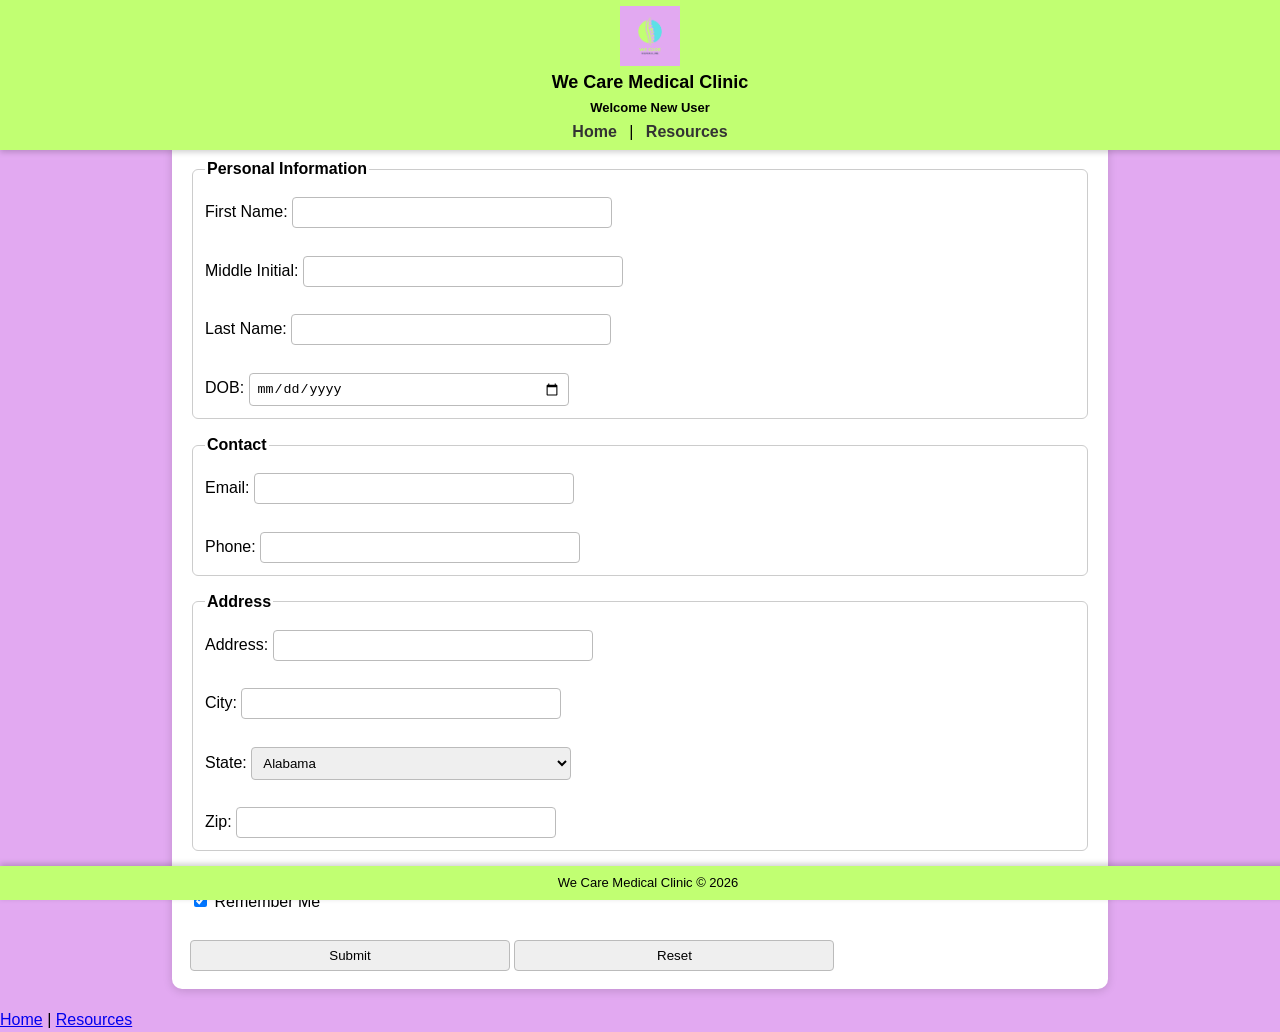
<file: homework 4/index.html>
<!DOCTYPE html>
<html>
<head>
    <title>We Care Medical Clinic</title>
    <link rel="stylesheet" href="style.css">
    <script src="script.js" defer></script>
</head>

<body>

<!-- HEADER -->
<div id="header">
    <img src="we-care-medical-clinic.png" class="logo">
    <h1>We Care Medical Clinic</h1>
    <h2 id="welcome">Loading...</h2>

    <nav>
        <a href="index.html">Home</a> |
        <a href="resources.html">Resources</a>
    </nav>
</div>

<!-- FORM -->
<div id="form-section">

<form onsubmit="return validateAll()">

    <fieldset>
        <legend>Personal Information</legend>

        First Name:
        <input type="text" id="firstName" onblur="validateName('firstName','errFirst')">
        <span class="error" id="errFirst"></span><br><br>

        Middle Initial:
        <input type="text" id="mi" maxlength="1" onblur="validateMI()">
        <span class="error" id="errMI"></span><br><br>

        Last Name:
        <input type="text" id="lastName" onblur="validateName('lastName','errLast')">
        <span class="error" id="errLast"></span><br><br>

        DOB:
        <input type="date" id="dob" onblur="validateDOB()">
        <span class="error" id="errDOB"></span>
    </fieldset>

    <fieldset>
        <legend>Contact</legend>

        Email:
        <input type="email" id="email" oninput="saveFormData()">
        <span class="error"></span><br><br>

        Phone:
        <input type="tel" id="phone" oninput="saveFormData()">
        <span class="error"></span>
    </fieldset>

    <fieldset>
        <legend>Address</legend>

        Address:
        <input type="text" id="addr1" oninput="saveFormData()"><br><br>

        City:
        <input type="text" id="city" oninput="saveFormData()"><br><br>

        State:
        <select id="state"></select>
        <span class="error" id="errState"></span><br><br>

        Zip:
        <input type="text" id="zip" oninput="saveFormData()">
        <span class="error" id="errZip"></span>
    </fieldset>

    <br>

    <input type="checkbox" id="remember" checked>
    Remember Me

    <br><br>

    <input type="submit" value="Submit">
    <input type="reset" value="Reset">

</form>

</div>

<!-- iFRAME (REQUIRED FEATURE) -->
<nav>
    <a href="index.html">Home</a> |
    <a href="resources.html">Resources</a>
</nav>

<!-- FOOTER -->
<div id="footer">
    We Care Medical Clinic © 2026
</div>

</body>
</html>
</file>
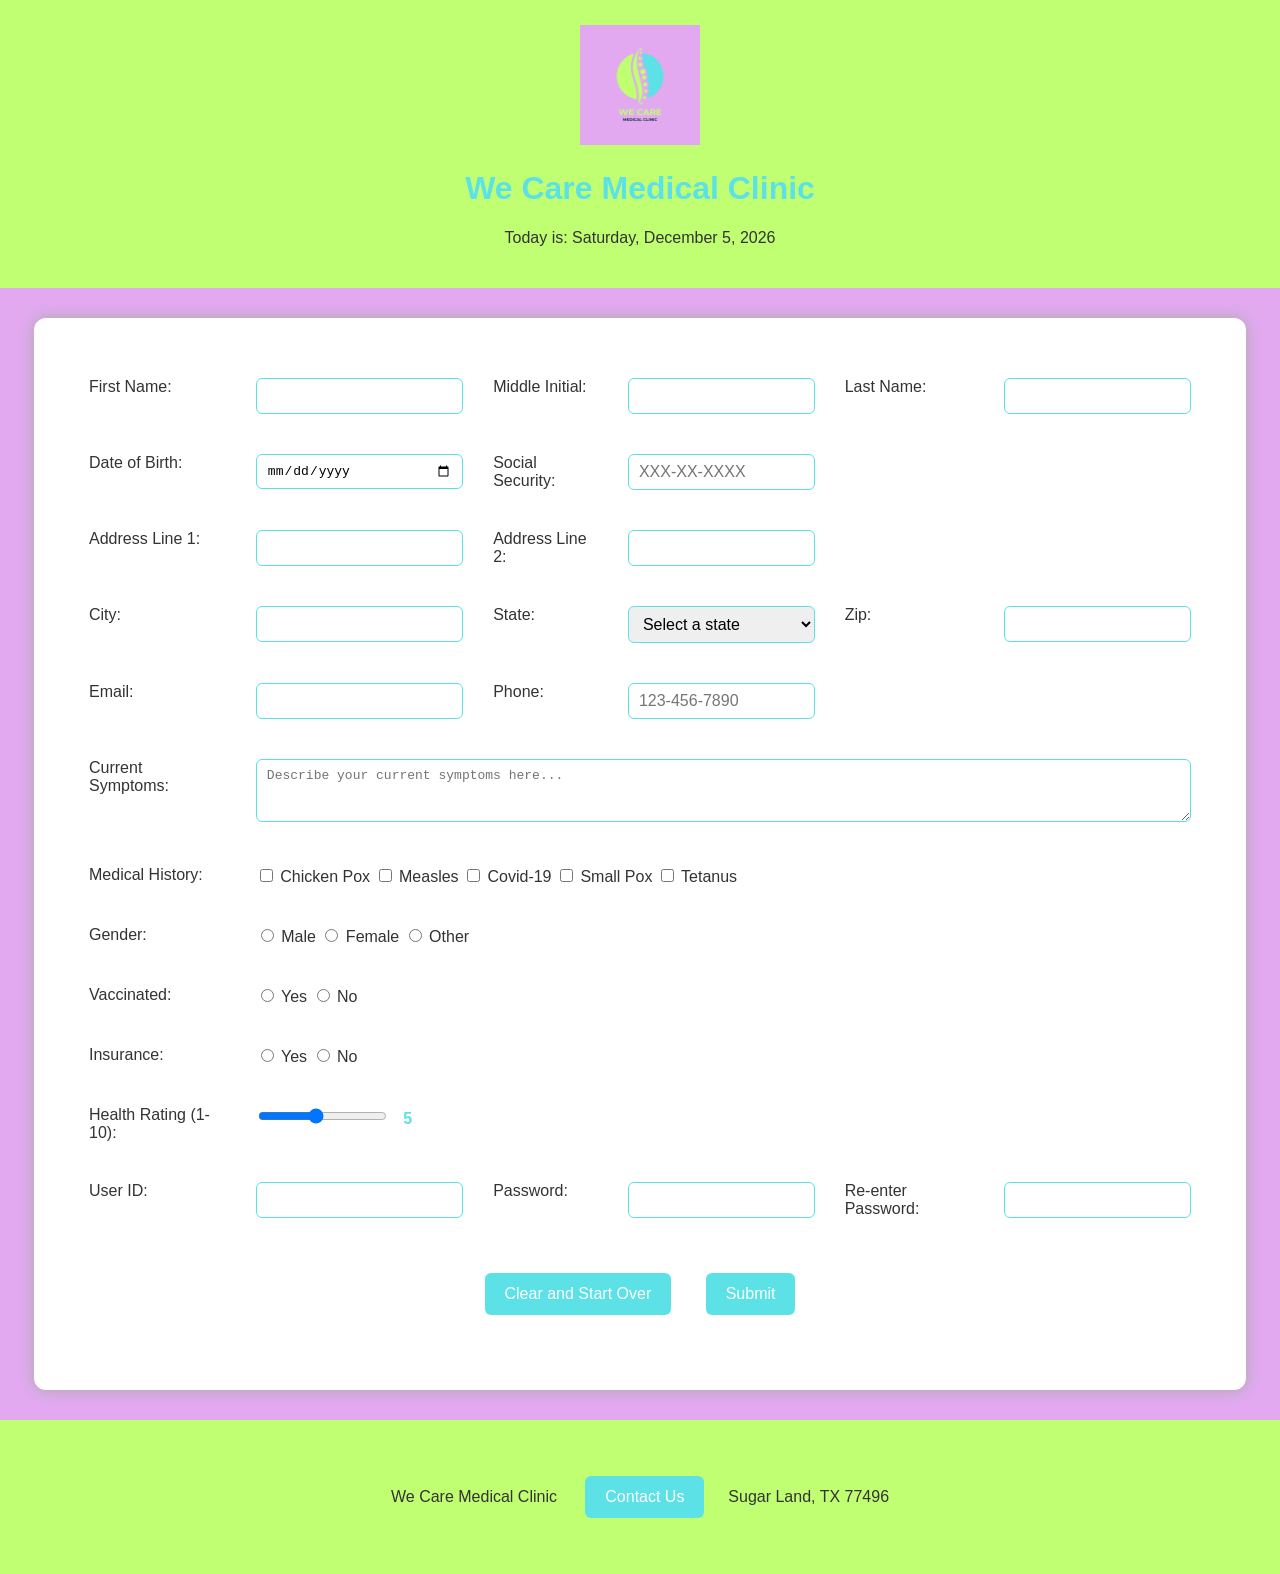
<file: homework1/index.html>
<!DOCTYPE html>
<html lang="en">
<head>
    <!--
Program name: patient-form.html
Author: Your Name
Date created: Feb 23, 2026
Date last edited: Feb 27, 2026
Version: 1.1
Description: Patient registration form for We Care Medical Clinic.
-->

<!DOCTYPE html>
<html lang="en">
<head>
    <meta charset="UTF-8">
    <title>Patient Registration - We Care Medical Clinic</title>
    <link href="style.css" rel="stylesheet">
    <script>
        // Dynamic date display
        function showDate() {
            const today = new Date();
            const options = { weekday: 'long', month: 'long', day: 'numeric', year: 'numeric' };
            document.getElementById('currentDate').innerText = today.toLocaleDateString('en-US', options);
        }

        // Slider display
        function showSliderValue(val) {
            document.getElementById('sliderValue').innerText = val;
        }
    </script>
</head>
<body onload="showDate()">

<!-- Header -->
<div id="header">
    <img src="we-care-medical-clinic.png" alt="We Care Medical Clinic Logo" width="120">
    <h1>We Care Medical Clinic</h1>
    <p>Today is: <span id="currentDate"></span></p>
</div>

<!-- Form Section -->
<div id="form-section">
    <form action="thankyou.html">
        <table>
            <!-- Name fields -->
            <tr>
                <td>First Name:</td>
                <td><input type="text" name="firstName" maxlength="30" required></td>
                <td>Middle Initial:</td>
                <td><input type="text" name="middleInitial" maxlength="1"></td>
                <td>Last Name:</td>
                <td><input type="text" name="lastName" maxlength="30" required></td>
            </tr>

            <!-- DOB & SSN -->
            <tr>
                <td>Date of Birth:</td>
                <td><input type="date" name="dob" required></td>
                <td>Social Security:</td>
                <td><input type="text" name="ssn" maxlength="11" placeholder="XXX-XX-XXXX" required></td>
            </tr>

            <!-- Address -->
            <tr>
                <td>Address Line 1:</td>
                <td><input type="text" name="address1" maxlength="30" required></td>
                <td>Address Line 2:</td>
                <td><input type="text" name="address2" maxlength="30"></td>
            </tr>

            <!-- City, State, Zip -->
            <tr>
                <td>City:</td>
                <td><input type="text" name="city" maxlength="30" required></td>
                <td>State:</td>
                <td>
                    <select name="state" required>
                        <option value="">Select a state</option>
                        <option>Alabama</option><option>Alaska</option><option>Arizona</option><option>Arkansas</option>
                        <option>California</option><option>Colorado</option><option>Connecticut</option><option>Delaware</option>
                        <option>Florida</option><option>Georgia</option><option>Hawaii</option><option>Idaho</option>
                        <option>Illinois</option><option>Indiana</option><option>Iowa</option><option>Kansas</option>
                        <option>Kentucky</option><option>Louisiana</option><option>Maine</option><option>Maryland</option>
                        <option>Massachusetts</option><option>Michigan</option><option>Minnesota</option><option>Mississippi</option>
                        <option>Missouri</option><option>Montana</option><option>Nebraska</option><option>Nevada</option>
                        <option>New Hampshire</option><option>New Jersey</option><option>New Mexico</option><option>New York</option>
                        <option>North Carolina</option><option>North Dakota</option><option>Ohio</option><option>Oklahoma</option>
                        <option>Oregon</option><option>Pennsylvania</option><option>Rhode Island</option><option>South Carolina</option>
                        <option>South Dakota</option><option>Tennessee</option><option>Texas</option><option>Utah</option>
                        <option>Vermont</option><option>Virginia</option><option>Washington</option><option>West Virginia</option>
                        <option>Wisconsin</option><option>Wyoming</option><option>DC</option><option>PR</option>
                    </select>
                </td>
                <td>Zip:</td>
                <td><input type="text" name="zip" pattern="\d{5}(-\d{4})?" required></td>
            </tr>

            <!-- Contact -->
            <tr>
                <td>Email:</td>
                <td><input type="email" name="email" required></td>
                <td>Phone:</td>
                <td><input type="tel" name="phone" placeholder="123-456-7890"></td>
            </tr>

            <!-- Symptoms -->
            <tr>
                <td>Current Symptoms:</td>
                <td colspan="5"><textarea name="symptoms" rows="3" cols="50" placeholder="Describe your current symptoms here..."></textarea></td>
            </tr>

            <!-- Checkboxes -->
            <tr>
                <td>Medical History:</td>
                <td colspan="5">
                    <input type="checkbox" name="history" value="Chicken Pox"> Chicken Pox
                    <input type="checkbox" name="history" value="Measles"> Measles
                    <input type="checkbox" name="history" value="Covid-19"> Covid-19
                    <input type="checkbox" name="history" value="Small Pox"> Small Pox
                    <input type="checkbox" name="history" value="Tetanus"> Tetanus
                </td>
            </tr>

            <!-- Radio buttons -->
            <tr>
                <td>Gender:</td>
                <td colspan="5">
                    <input type="radio" name="gender" value="Male" required> Male
                    <input type="radio" name="gender" value="Female"> Female
                    <input type="radio" name="gender" value="Other"> Other
                </td>
            </tr>
            <tr>
                <td>Vaccinated:</td>
                <td colspan="5">
                    <input type="radio" name="vaccinated" value="Yes" required> Yes
                    <input type="radio" name="vaccinated" value="No"> No
                </td>
            </tr>
            <tr>
                <td>Insurance:</td>
                <td colspan="5">
                    <input type="radio" name="insurance" value="Yes" required> Yes
                    <input type="radio" name="insurance" value="No"> No
                </td>
            </tr>

            <!-- Slider -->
            <tr>
                <td>Health Rating (1-10):</td>
                <td colspan="5">
                    <input type="range" name="health" min="1" max="10" value="5" oninput="showSliderValue(this.value)">
                    <span id="sliderValue">5</span>
                </td>
            </tr>

            <!-- User ID & Password -->
            <tr>
                <td>User ID:</td>
                <td><input type="text" name="userid" maxlength="20" required></td>
                <td>Password:</td>
                <td><input type="password" name="password" maxlength="20" required></td>
                <td>Re-enter Password:</td>
                <td><input type="password" name="password2" maxlength="20" required></td>
            </tr>

            <!-- Buttons -->
            <tr>
                <td colspan="6" style="text-align:center;">
                    <input type="reset" value="Clear and Start Over">
                    <input type="submit" value="Submit">
                </td>
            </tr>
        </table>
    </form>
</div>

<!-- Footer -->
<div id="footer">
    <p>We Care Medical Clinic &nbsp;&nbsp;<button onclick="alert('Contact us at support@wecareclinic.com')">Contact Us</button>&nbsp;&nbsp;Sugar Land, TX 77496</p>
</div>

</body>
</html>
</html>
</file>
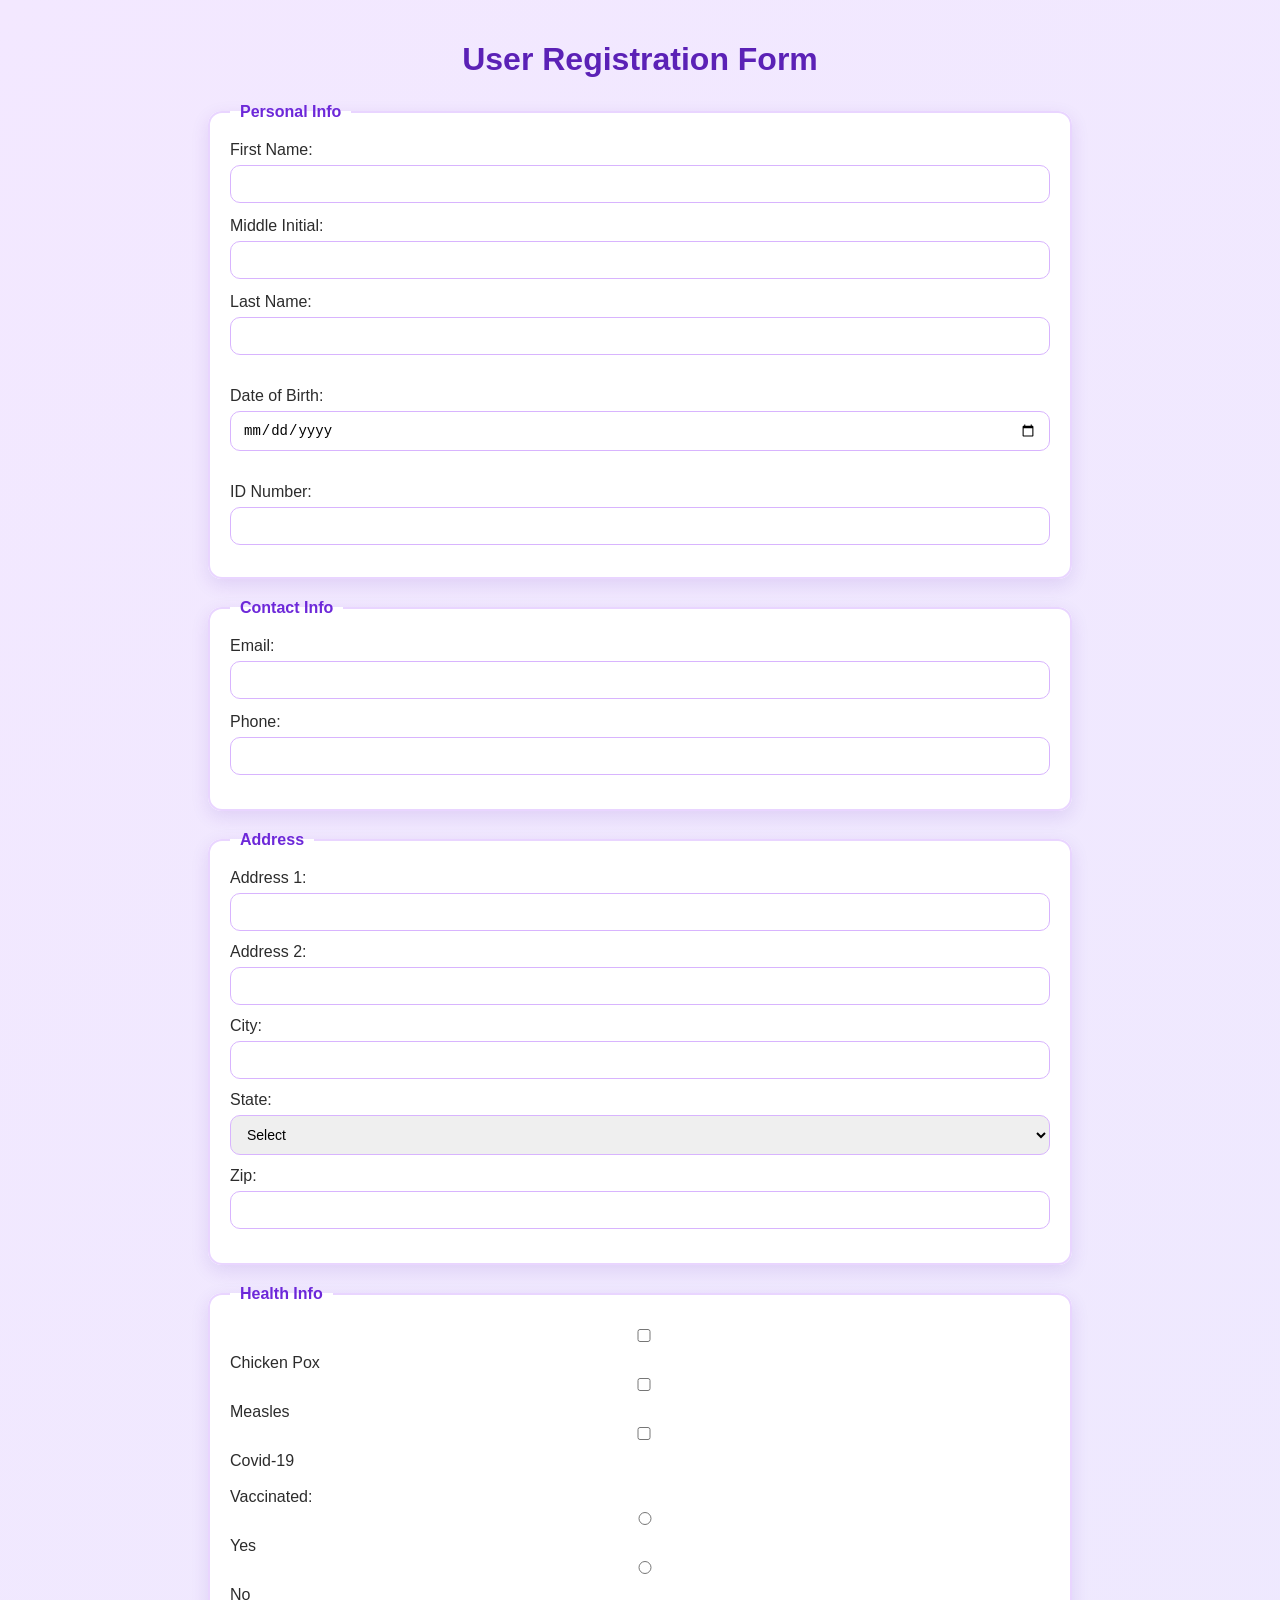
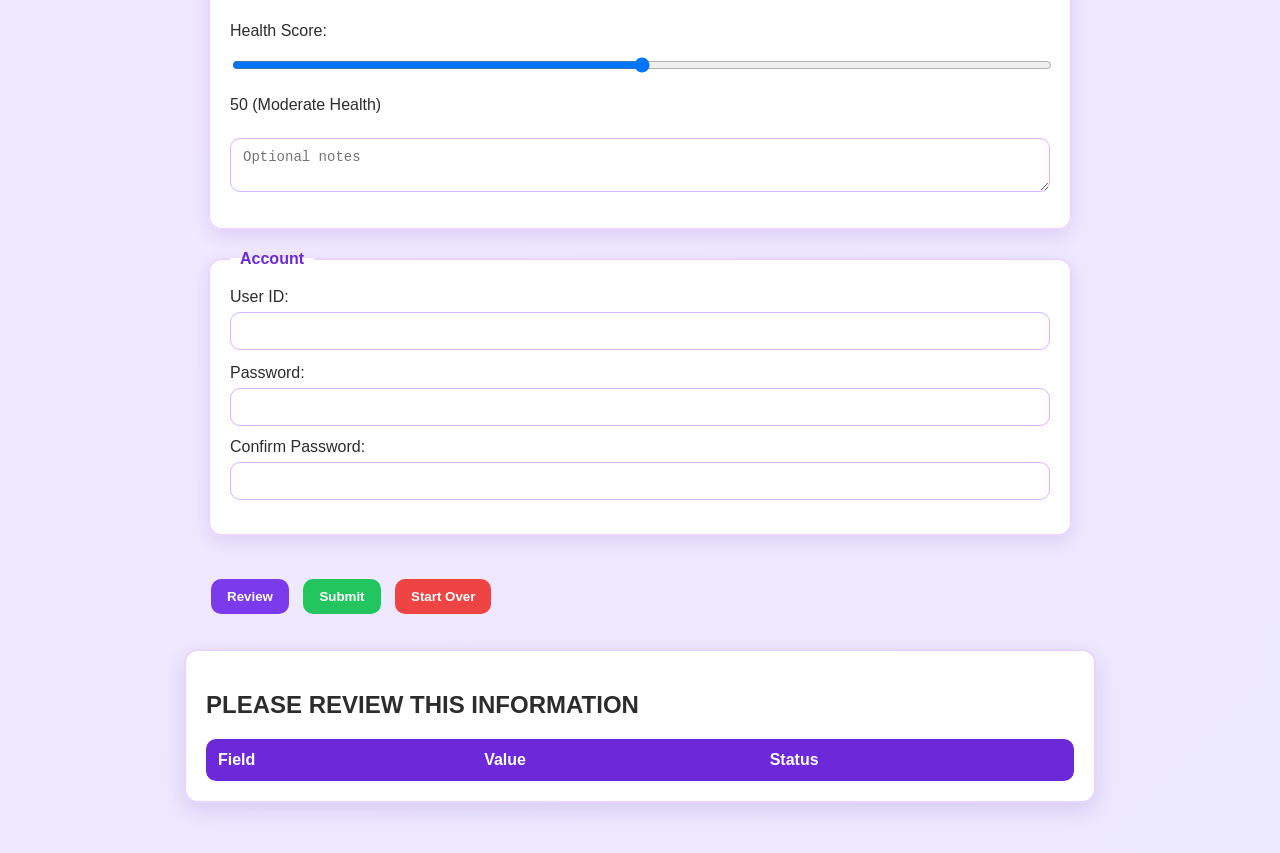
<file: homework2/index.html>
<!DOCTYPE html>
<html lang="en">
<head>
    <meta charset="UTF-8">
    <title>Homework 2 - Registration Form</title>
    <link rel="stylesheet" href="styles.css">
    <script src="script.js" defer></script>
</head>

<body>

<h1>User Registration Form</h1>

<form id="userForm">

<!-- PERSONAL -->
<fieldset>
<legend>Personal Info</legend>

First Name:
<input type="text" id="firstName"
pattern="[A-Za-z'-]{1,30}" required
title="1–30 letters, apostrophes, dashes only">
<span class="error" id="errFirst"></span>

Middle Initial:
<input type="text" id="mi"
pattern="[A-Za-z]?"
title="single letter">
<span class="error" id="errMI"></span>

Last Name:
<input type="text" id="lastName"
pattern="[A-Za-z0-9'-]{1,30}" required
title="Letters, numbers 2–5, apostrophes, dashes">
<span class="error" id="errLast"></span>

<br>

Date of Birth:
<input type="date" id="dob" required>
<span class="error" id="errDOB"></span>

<br>

ID Number:
<input type="password" id="idnum" required>
</fieldset>

<!-- CONTACT -->
<fieldset>
<legend>Contact Info</legend>

Email:
<input type="email" id="email" required>
<span class="error" id="errEmail"></span>

Phone:
<input type="tel" id="phone"
pattern="\d{3}-\d{3}-\d{4}" required
title="123-456-7890">
<span class="error" id="errPhone"></span>
</fieldset>

<!-- ADDRESS -->
<fieldset>
<legend>Address</legend>

Address 1:
<input type="text" id="addr1" required>

Address 2:
<input type="text" id="addr2">

City:
<input type="text" id="city" required>

State:
<select id="state" required>
<option value="">Select</option>
<option>TX</option><option>CA</option><option>NY</option>
<option>FL</option><option>IL</option><option>GA</option>
<option>WA</option><option>PA</option><option>OH</option>
<option>NC</option><option>MI</option><option>NJ</option>
<option>VA</option><option>CO</option><option>MA</option>
<option>TN</option><option>IN</option><option>MO</option>
<option>MD</option><option>WI</option><option>MN</option>
<option>SC</option><option>AL</option><option>LA</option>
<option>KY</option><option>OR</option><option>OK</option>
<option>CT</option><option>UT</option><option>IA</option>
<option>NV</option><option>AR</option><option>MS</option>
<option>KS</option><option>NM</option><option>NE</option>
<option>WV</option><option>ID</option><option>HI</option>
<option>NH</option><option>ME</option><option>MT</option>
<option>RI</option><option>DE</option><option>SD</option>
<option>ND</option><option>AK</option><option>VT</option>
<option>DC</option><option>PR</option>
</select>

Zip:
<input type="text" id="zip"
pattern="\d{5}(-\d{4})?" required>
<span class="error" id="errZip"></span>
</fieldset>

<!-- HEALTH -->
<fieldset>
<legend>Health Info</legend>

<label><input type="checkbox" id="cp"> Chicken Pox</label>
<label><input type="checkbox" id="measles"> Measles</label>
<label><input type="checkbox" id="covid"> Covid-19</label>

<br><br>

Vaccinated:
<label><input type="radio" name="vax" value="Yes">Yes</label>
<label><input type="radio" name="vax" value="No">No</label>

<br><br>

Health Score:
<input type="range" min="0" max="100"
value="50" oninput="updateHealth(this.value)">
<span id="healthOutput">50 (Moderate Health)</span>

<br><br>

<textarea id="notes" placeholder="Optional notes"></textarea>
</fieldset>

<!-- ACCOUNT -->
<fieldset>
<legend>Account</legend>

User ID:
<input type="text" id="userId"
pattern="[a-zA-Z][a-zA-Z0-9_-]{4,29}"
oninput="fixUserId()" required>
<span class="error" id="errUser"></span>

Password:
<input type="password" id="password"
oninput="passwordCheck()" required>

Confirm Password:
<input type="password" id="confirmPassword" required>
<span class="error" id="errPass"></span>
</fieldset>

<br>

<button type="button" onclick="reviewForm()">Review</button>
<button type="submit" onclick="return validateAll()">Submit</button>
<button type="reset">Start Over</button>

</form>

<!-- REVIEW -->
<div id="reviewSection">
<h2>PLEASE REVIEW THIS INFORMATION</h2>

<table>
<tr>
<th>Field</th>
<th>Value</th>
<th>Status</th>
</tr>

<tbody id="reviewTable"></tbody>
</table>
</div>

</body>
</html>
</file>
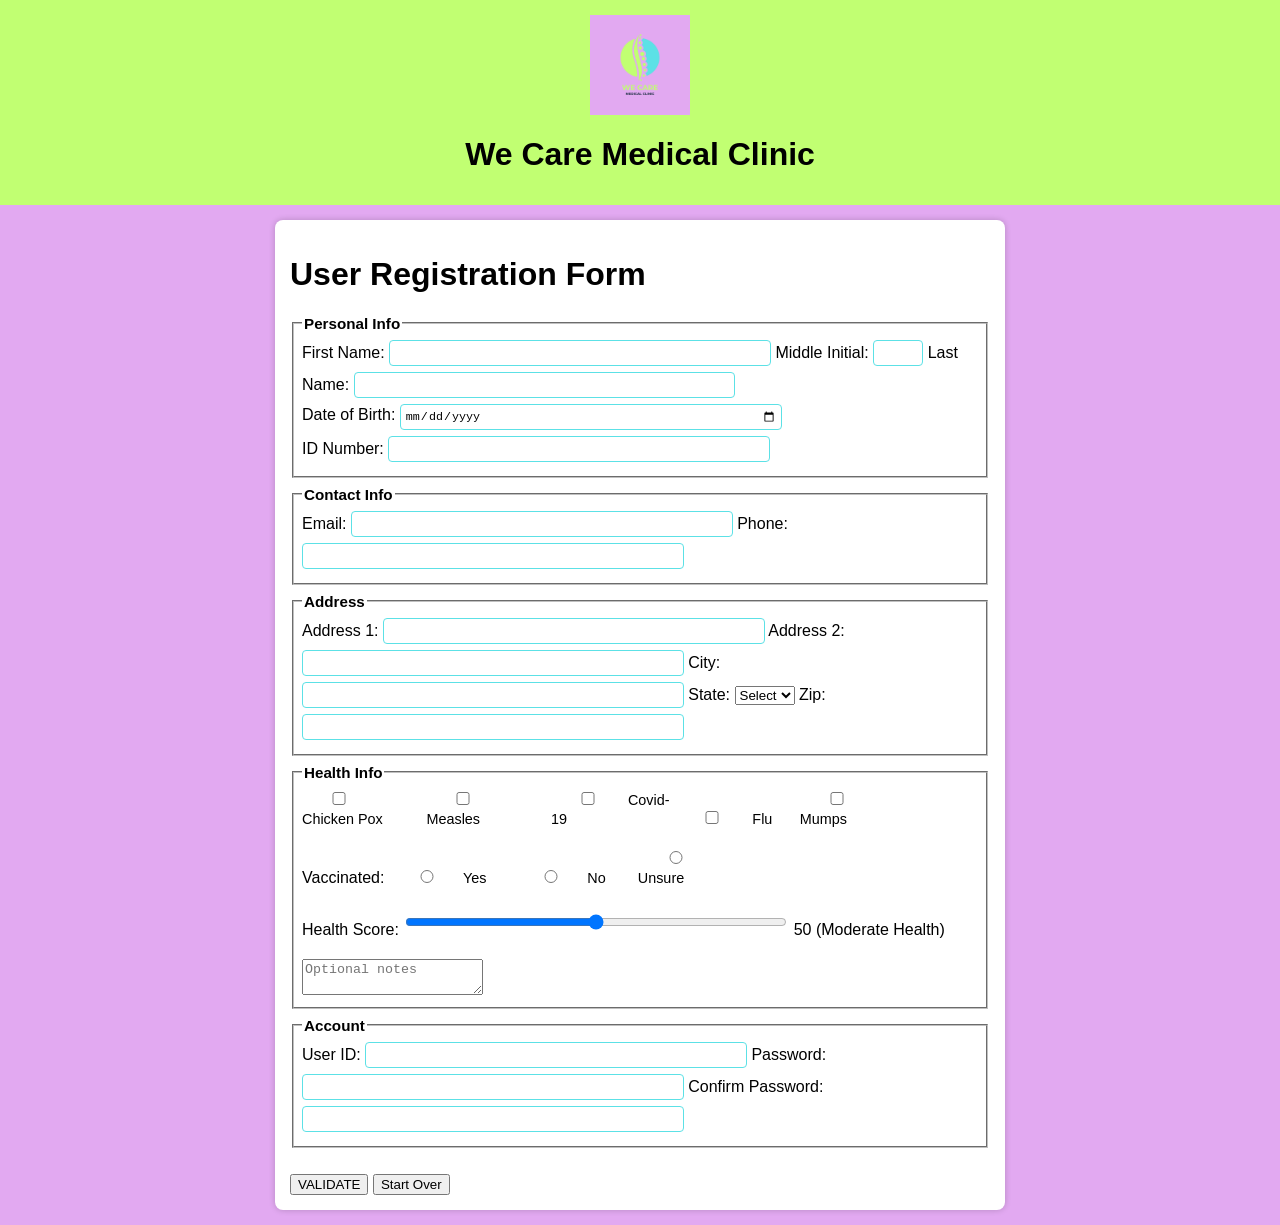
<file: homework3/index.html>
<!DOCTYPE html>
<html lang="en">
<head>
    <meta charset="UTF-8">
    <title>Homework 3 - Registration Form</title>
    <link rel="stylesheet" href="styles.css">
    <script src="script.js" defer></script>
</head>

<body>
    <div id="header">
    <img src="we-care-medical-clinic.png" class="logo">
    <h1>We Care Medical Clinic</h1>
</div>

<div id="form-section">

<h1>User Registration Form</h1>

<form id="userForm" onsubmit="return false;">

<!-- PERSONAL -->
<fieldset>
<legend>Personal Info</legend>

First Name:
<input type="text" id="firstName"
oninput="validateName('firstName','errFirst')"
title="1–30 letters, apostrophes, dashes only">
<span class="error" id="errFirst"></span>

Middle Initial:
<input type="text" id="mi"
oninput="validateMI()">
<span class="error" id="errMI"></span>

Last Name:
<input type="text" id="lastName"
oninput="validateName('lastName','errLast')">
<span class="error" id="errLast"></span>

<br>

Date of Birth:
<input type="date" id="dob" onblur="validateDOB()">
<span class="error" id="errDOB"></span>

<br>

ID Number:
<input type="password" id="idnum"
oninput="formatID()">
<span class="error" id="errID"></span>

</fieldset>

<!-- CONTACT -->
<fieldset>
<legend>Contact Info</legend>

Email:
<input type="text" id="email"
oninput="validateEmail()">
<span class="error" id="errEmail"></span>

Phone:
<input type="text" id="phone"
oninput="validatePhone()">
<span class="error" id="errPhone"></span>
</fieldset>

<!-- ADDRESS -->
<fieldset>
<legend>Address</legend>

Address 1:
<input type="text" id="addr1" oninput="validateRequired('addr1')">
<span class="error" id="errAddr1"></span>

Address 2:
<input type="text" id="addr2" oninput="validateOptional('addr2')">
<span class="error" id="errAddr2"></span>

City:
<input type="text" id="city" oninput="validateRequired('city')">
<span class="error" id="errCity"></span>

State:
<select id="state" onchange="validateState()">
<option value="">Select</option>
<option>TX</option><option>CA</option><option>NY</option>
<option>FL</option><option>IL</option><option>GA</option>
<option>WA</option><option>PA</option><option>OH</option>
<option>NC</option><option>MI</option><option>NJ</option>
<option>VA</option><option>CO</option><option>MA</option>
<option>TN</option><option>IN</option><option>MO</option>
<option>MD</option><option>WI</option><option>MN</option>
<option>SC</option><option>AL</option><option>LA</option>
<option>KY</option><option>OR</option><option>OK</option>
<option>CT</option><option>UT</option><option>IA</option>
<option>NV</option><option>AR</option><option>MS</option>
<option>KS</option><option>NM</option><option>NE</option>
<option>WV</option><option>ID</option><option>HI</option>
<option>NH</option><option>ME</option><option>MT</option>
<option>RI</option><option>DE</option><option>SD</option>
<option>ND</option><option>AK</option><option>VT</option>
<option>DC</option><option>PR</option>
</select>
<span class="error" id="errState"></span>

Zip:
<input type="text" id="zip"
oninput="validateZip()">
<span class="error" id="errZip"></span>

</fieldset>

<!-- HEALTH -->
<fieldset>
<legend>Health Info</legend>

<label><input type="checkbox"> Chicken Pox</label>
<label><input type="checkbox"> Measles</label>
<label><input type="checkbox"> Covid-19</label>
<label><input type="checkbox"> Flu</label>
<label><input type="checkbox"> Mumps</label>

<br><br>

Vaccinated:
<label><input type="radio" name="vax" value="Yes">Yes</label>
<label><input type="radio" name="vax" value="No">No</label>
<label><input type="radio" name="vax" value="Unsure">Unsure</label>

<br><br>

Health Score:
<input type="range" min="0" max="100"
value="50" oninput="updateHealth(this.value)">
<span id="healthOutput">50 (Moderate Health)</span>

<br><br>

<textarea id="notes" placeholder="Optional notes"></textarea>
</fieldset>

<!-- ACCOUNT -->
<fieldset>
<legend>Account</legend>

User ID:
<input type="text" id="userId"
oninput="validateUserID()">
<span class="error" id="errUser"></span>

Password:
<input type="password" id="password"
oninput="validatePassword()">

Confirm Password:
<input type="password" id="confirmPassword"
oninput="matchPassword()">
<span class="error" id="errPass"></span>

</fieldset>

<br>

<button type="button" onclick="validateAll()">VALIDATE</button>
<button type="submit" id="submitBtn" style="display:none;"
onclick="goToThankYou()">Submit</button>
<button type="reset">Start Over</button>

</form>

</body>
</html>
</file>
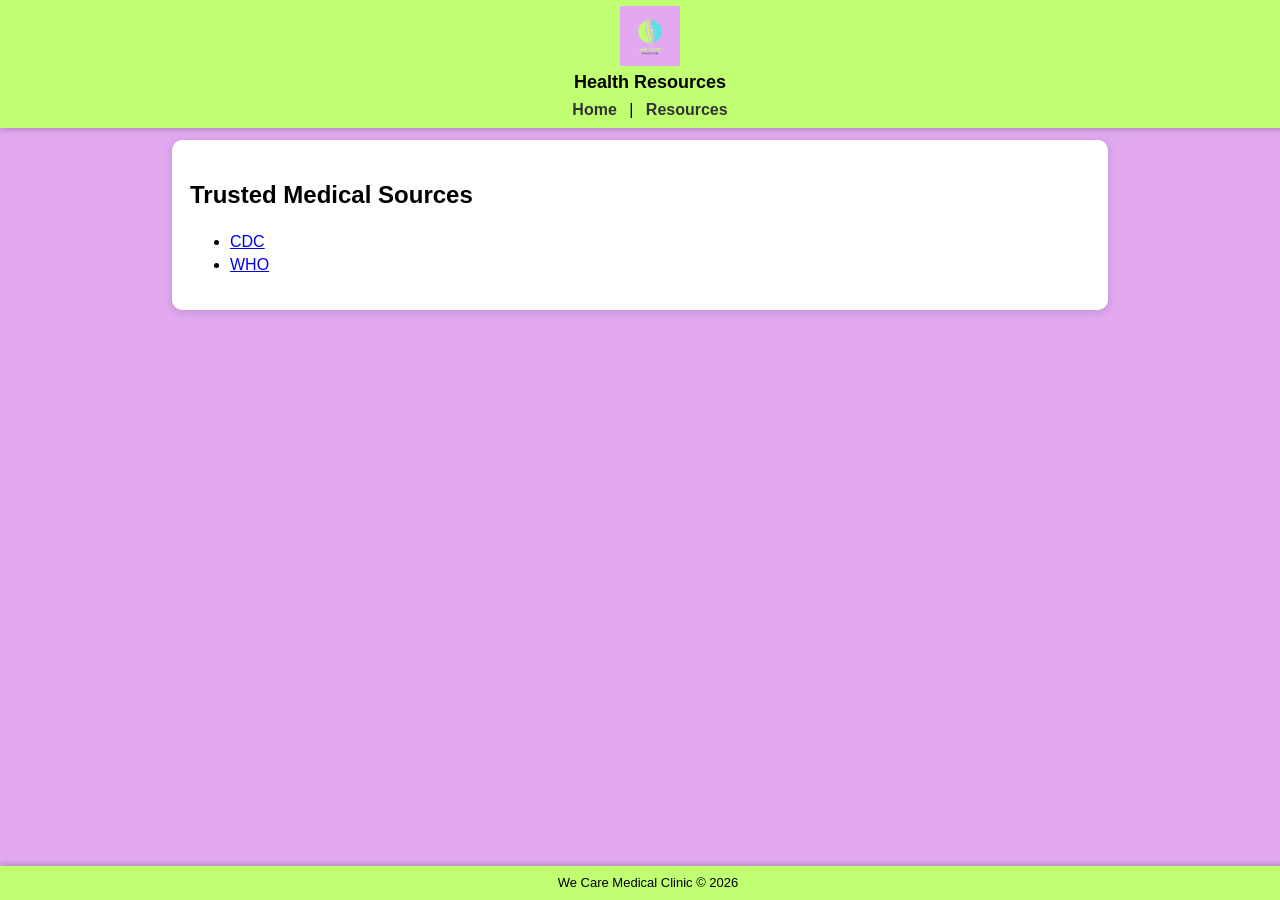
<file: homework 4/resources.html>
<!DOCTYPE html>
<html>
<head>
    <title>Resources</title>
    <link rel="stylesheet" href="style.css">
</head>

<body>

<div id="header">
    <img src="we-care-medical-clinic.png" class="logo">
    <h1>Health Resources</h1>

    <nav>
        <a href="index.html">Home</a> |
        <a href="resources.html">Resources</a>
    </nav>
</div>

<div id="form-section">

    <h2>Trusted Medical Sources</h2>

    <ul>
        <li><a href="https://www.cdc.gov" target="_blank">CDC</a></li>
        <li><a href="https://www.who.int" target="_blank">WHO</a></li>
    </ul>

</div>

<div id="footer">
    We Care Medical Clinic © 2026
</div>

</body>
</html>
</file>
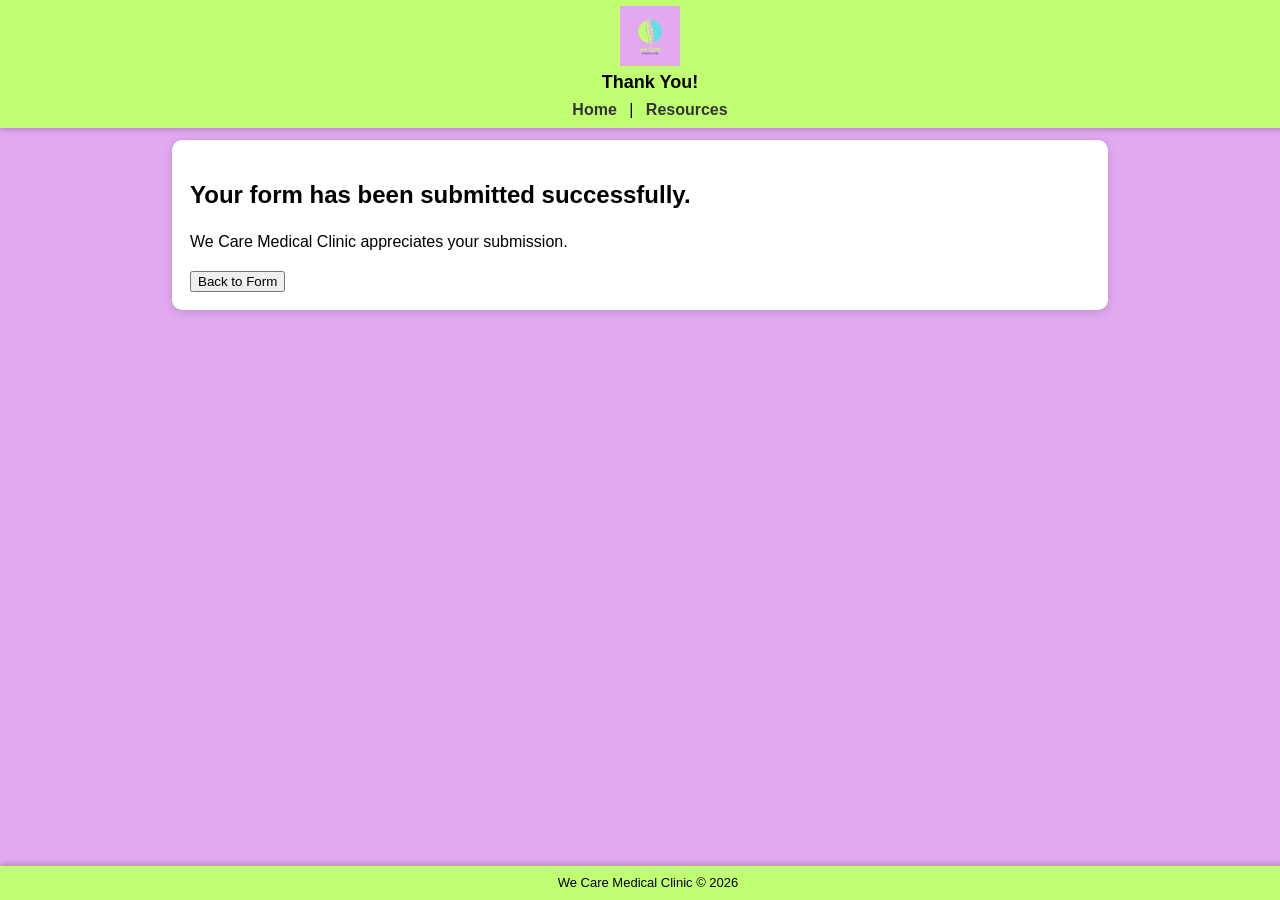
<file: homework 4/thankyou.html>
<!DOCTYPE html>
<html>
<head>
    <title>Thank You</title>
    <link rel="stylesheet" href="style.css">
</head>

<body>

<div id="header">
    <img src="we-care-medical-clinic.png" class="logo">
    <h1>Thank You!</h1>

    <nav>
        <a href="index.html">Home</a> |
        <a href="resources.html">Resources</a>
    </nav>
</div>

<div id="form-section">

    <h2>Your form has been submitted successfully.</h2>
    <p>We Care Medical Clinic appreciates your submission.</p>

    <button onclick="window.location.href='index.html'">
        Back to Form
    </button>

</div>

<div id="footer">
    We Care Medical Clinic © 2026
</div>

</body>
</html>
</file>
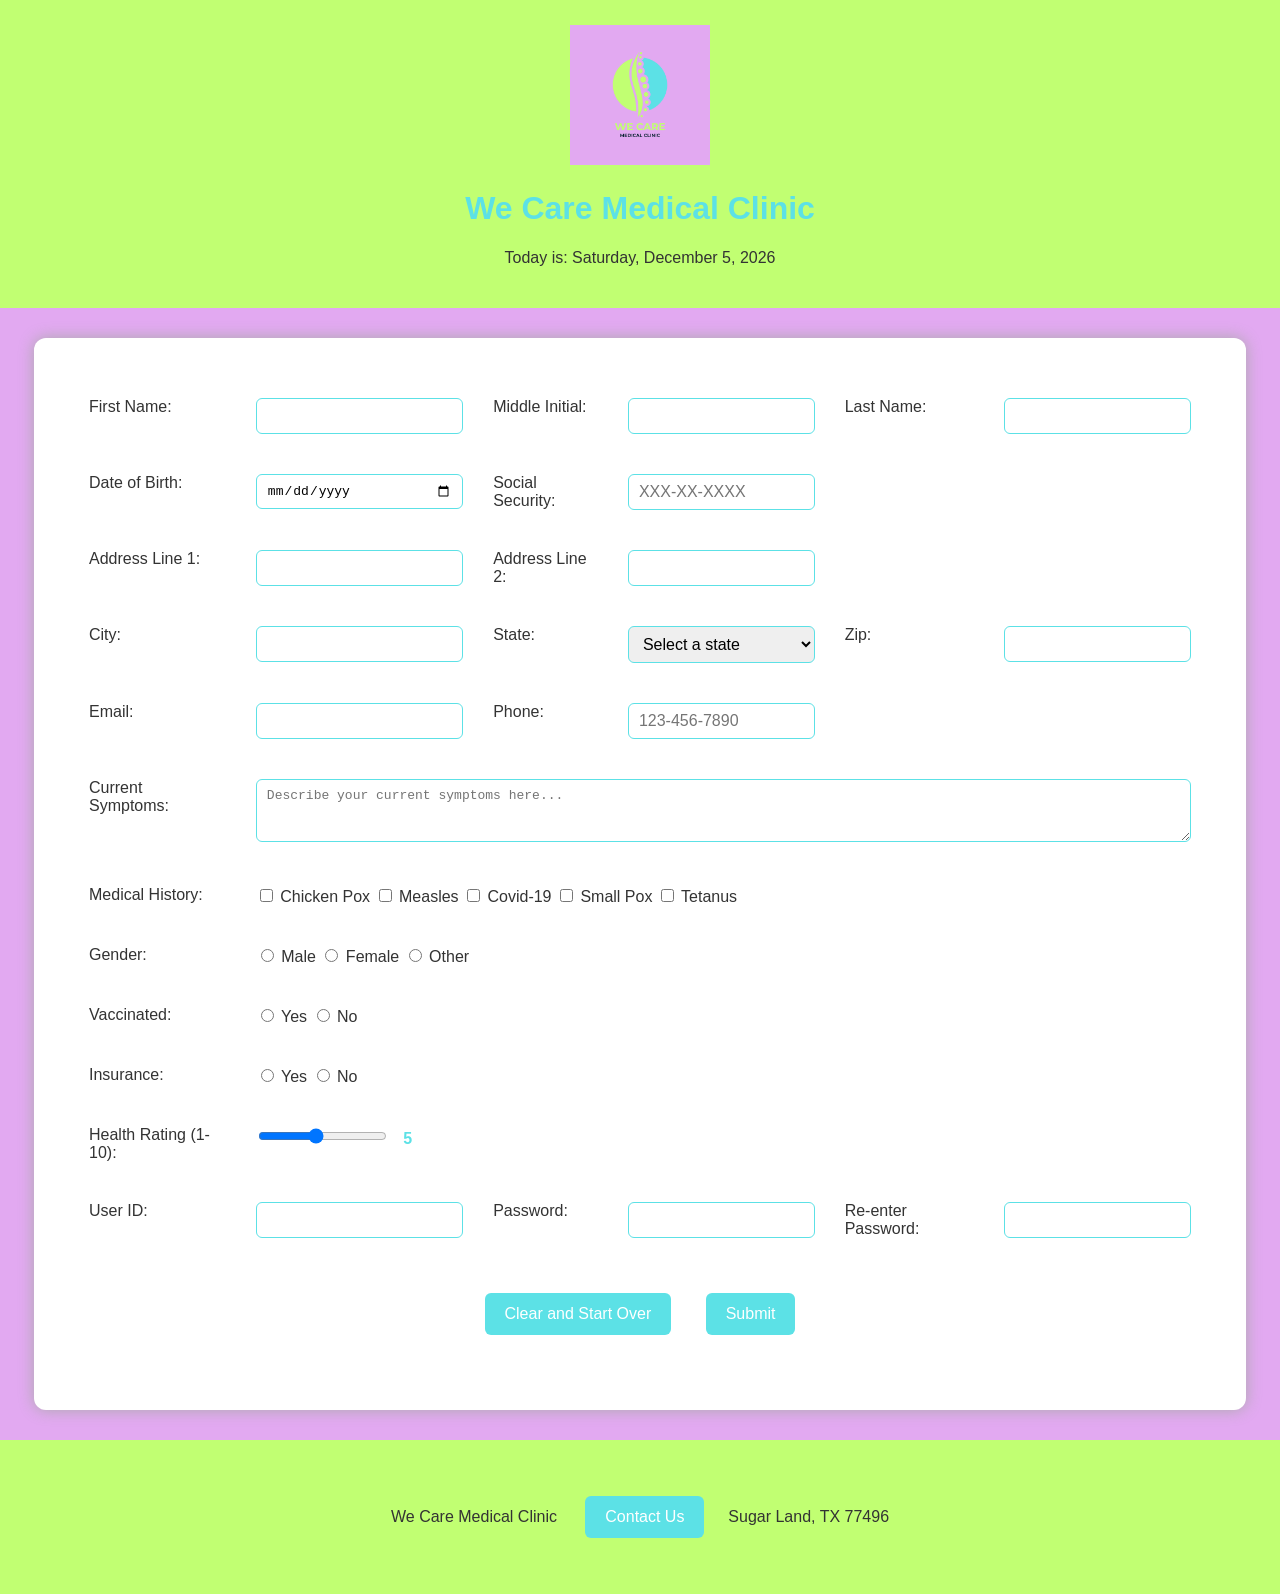
<file: homework1/patient-form.html>
<!DOCTYPE html>
<html lang="en">
<head>
    <!--
Program name: patient-form.html
Author: Your Name
Date created: Feb 23, 2026
Date last edited: Feb 27, 2026
Version: 1.1
Description: Patient registration form for We Care Medical Clinic.
-->

<!DOCTYPE html>
<html lang="en">
<head>
    <meta charset="UTF-8">
    <title>Patient Registration - We Care Medical Clinic</title>
    <link href="style.css" rel="stylesheet">
    <script>
        // Dynamic date display
        function showDate() {
            const today = new Date();
            const options = { weekday: 'long', month: 'long', day: 'numeric', year: 'numeric' };
            document.getElementById('currentDate').innerText = today.toLocaleDateString('en-US', options);
        }

        // Slider display
        function showSliderValue(val) {
            document.getElementById('sliderValue').innerText = val;
        }
    </script>
</head>
<body onload="showDate()">

<!-- Header -->
<div id="header">
    <img src="we-care-medical-clinic.png" alt="We Care Medical Clinic Logo" width="140">
    <h1>We Care Medical Clinic</h1>
    <p>Today is: <span id="currentDate"></span></p>
</div>

<!-- Form Section -->
<div id="form-section">
    <form action="thankyou.html">
        <table>
            <!-- Name fields -->
            <tr>
                <td>First Name:</td>
                <td><input type="text" name="firstName" maxlength="30" required></td>
                <td>Middle Initial:</td>
                <td><input type="text" name="middleInitial" maxlength="1"></td>
                <td>Last Name:</td>
                <td><input type="text" name="lastName" maxlength="30" required></td>
            </tr>

            <!-- DOB & SSN -->
            <tr>
                <td>Date of Birth:</td>
                <td><input type="date" name="dob" required></td>
                <td>Social Security:</td>
                <td><input type="password" name="ssn" maxlength="11" placeholder="XXX-XX-XXXX" required></td>
            </tr>

            <!-- Address -->
            <tr>
                <td>Address Line 1:</td>
                <td><input type="text" name="address1" maxlength="30" required></td>
                <td>Address Line 2:</td>
                <td><input type="text" name="address2" maxlength="30"></td>
            </tr>

            <!-- City, State, Zip -->
            <tr>
                <td>City:</td>
                <td><input type="text" name="city" maxlength="30" required></td>
                <td>State:</td>
                <td>
                    <select name="state" required>
                        <option value="">Select a state</option>
                        <option>Alabama</option><option>Alaska</option><option>Arizona</option><option>Arkansas</option>
                        <option>California</option><option>Colorado</option><option>Connecticut</option><option>Delaware</option>
                        <option>Florida</option><option>Georgia</option><option>Hawaii</option><option>Idaho</option>
                        <option>Illinois</option><option>Indiana</option><option>Iowa</option><option>Kansas</option>
                        <option>Kentucky</option><option>Louisiana</option><option>Maine</option><option>Maryland</option>
                        <option>Massachusetts</option><option>Michigan</option><option>Minnesota</option><option>Mississippi</option>
                        <option>Missouri</option><option>Montana</option><option>Nebraska</option><option>Nevada</option>
                        <option>New Hampshire</option><option>New Jersey</option><option>New Mexico</option><option>New York</option>
                        <option>North Carolina</option><option>North Dakota</option><option>Ohio</option><option>Oklahoma</option>
                        <option>Oregon</option><option>Pennsylvania</option><option>Rhode Island</option><option>South Carolina</option>
                        <option>South Dakota</option><option>Tennessee</option><option>Texas</option><option>Utah</option>
                        <option>Vermont</option><option>Virginia</option><option>Washington</option><option>West Virginia</option>
                        <option>Wisconsin</option><option>Wyoming</option><option>DC</option><option>PR</option>
                    </select>
                </td>
                <td>Zip:</td>
                <td><input type="text" name="zip" pattern="\d{5}(-\d{4})?" required></td>
            </tr>

            <!-- Contact -->
            <tr>
                <td>Email:</td>
                <td><input type="email" name="email" required></td>
                <td>Phone:</td>
                <td><input type="tel" name="phone" placeholder="123-456-7890"></td>
            </tr>

            <!-- Symptoms -->
            <tr>
                <td>Current Symptoms:</td>
                <td colspan="5"><textarea name="symptoms" rows="3" cols="50" placeholder="Describe your current symptoms here..."></textarea></td>
            </tr>

            <!-- Checkboxes -->
            <tr>
                <td>Medical History:</td>
                <td colspan="5">
                    <input type="checkbox" name="history" value="Chicken Pox"> Chicken Pox
                    <input type="checkbox" name="history" value="Measles"> Measles
                    <input type="checkbox" name="history" value="Covid-19"> Covid-19
                    <input type="checkbox" name="history" value="Small Pox"> Small Pox
                    <input type="checkbox" name="history" value="Tetanus"> Tetanus
                </td>
            </tr>

            <!-- Radio buttons -->
            <tr>
                <td>Gender:</td>
                <td colspan="5">
                    <input type="radio" name="gender" value="Male" required> Male
                    <input type="radio" name="gender" value="Female"> Female
                    <input type="radio" name="gender" value="Other"> Other
                </td>
            </tr>
            <tr>
                <td>Vaccinated:</td>
                <td colspan="5">
                    <input type="radio" name="vaccinated" value="Yes" required> Yes
                    <input type="radio" name="vaccinated" value="No"> No
                </td>
            </tr>
            <tr>
                <td>Insurance:</td>
                <td colspan="5">
                    <input type="radio" name="insurance" value="Yes" required> Yes
                    <input type="radio" name="insurance" value="No"> No
                </td>
            </tr>

            <!-- Slider -->
            <tr>
                <td>Health Rating (1-10):</td>
                <td colspan="5">
                    <input type="range" name="health" min="1" max="10" value="5" oninput="showSliderValue(this.value)">
                    <span id="sliderValue">5</span>
                </td>
            </tr>

            <!-- User ID & Password -->
            <tr>
                <td>User ID:</td>
                <td><input type="text" name="userid" maxlength="20" required></td>
                <td>Password:</td>
                <td><input type="password" name="password" maxlength="20" required></td>
                <td>Re-enter Password:</td>
                <td><input type="password" name="password2" maxlength="20" required></td>
            </tr>

            <!-- Buttons -->
            <tr>
                <td colspan="6" style="text-align:center;">
                    <input type="reset" value="Clear and Start Over">
                    <input type="submit" value="Submit">
                </td>
            </tr>
        </table>
    </form>
</div>

<!-- Footer -->
<div id="footer">
    <p>We Care Medical Clinic &nbsp;&nbsp;<button onclick="alert('Contact us at support@wecareclinic.com')">Contact Us</button>&nbsp;&nbsp;Sugar Land, TX 77496</p>
</div>

</body>
</html>
</html>
</file>
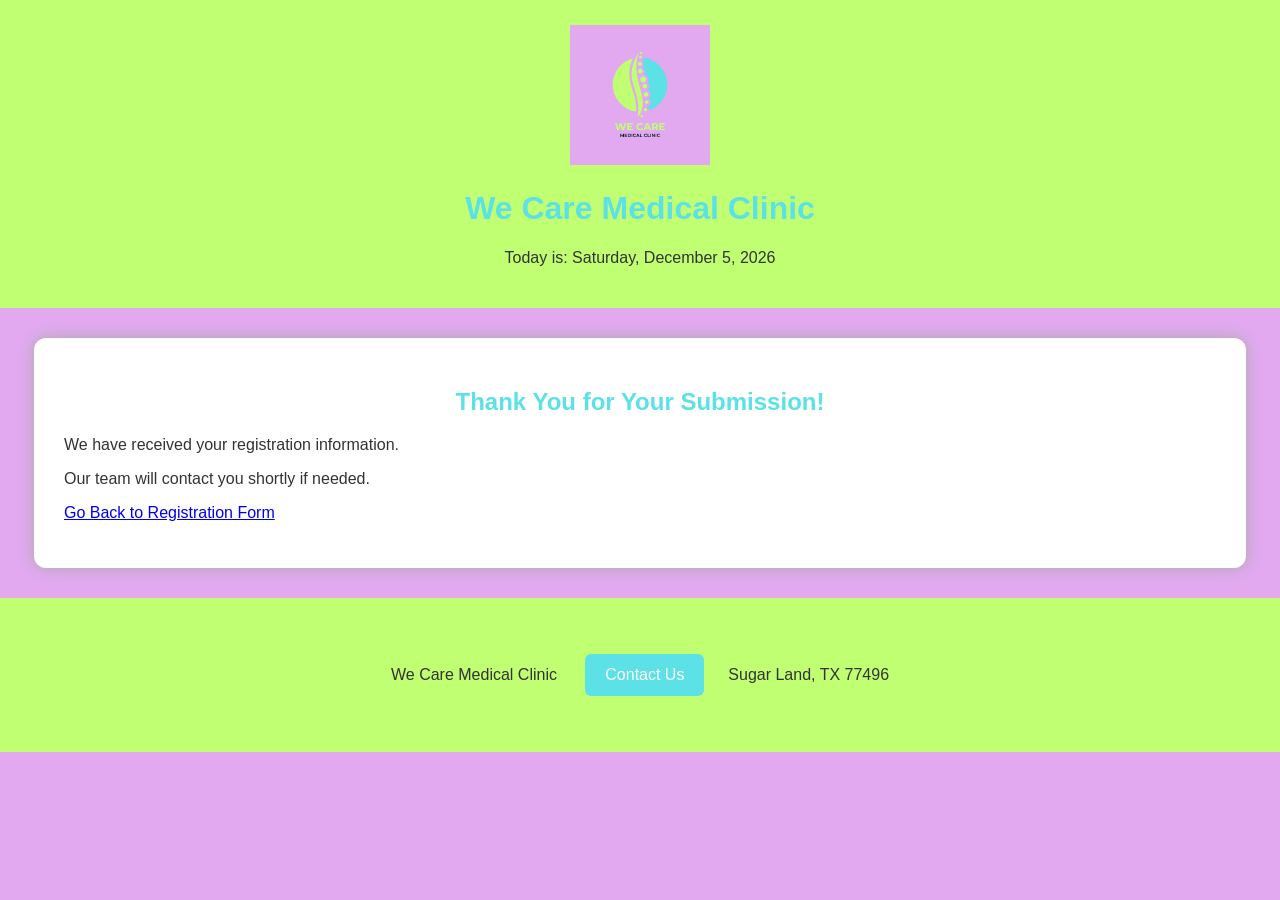
<file: homework1/thankyou.html>
<!--
Program name: thankyou.html
Author: Minatu Anifata
Date created: Feb 23, 2026
Date last edited: Feb 27, 2026
Version: 1.0
Description: Thank you page for completing Patient Registration Form submission.
-->

<!DOCTYPE html>
<html lang="en">
<head>
    <meta charset="UTF-8">
    <title>Thank You - We Care Medical Clinic </title>
    <link href="style.css" rel="stylesheet">
    <script>
        // Dynamic date display
        function showDate() {
            const today = new Date();
            const options = { weekday: 'long', month: 'long', day: 'numeric', year: 'numeric' };
            document.getElementById('currentDate').innerText = today.toLocaleDateString('en-US', options);
        }
    </script>
</head>
<body onload="showDate()">

<!-- Header -->
<div id="header">
    <img src="we-care-medical-clinic.png" alt="We Care Medical Clinic Logo" width="140">
    <h1>We Care Medical Clinic </h1>
    <p>Today is: <span id="currentDate"></span></p>
</div>

<!-- Main Content -->
<div id="form-section">
    <h2>Thank You for Your Submission!</h2>
    <p>We have received your registration information.</p>
    <p>Our team will contact you shortly if needed.</p>
    <p><a href="patient-form.html">Go Back to Registration Form</a></p>
</div>

<!-- Footer -->
<div id="footer">
    <p>We Care Medical Clinic &nbsp;&nbsp;<button onclick="alert('Contact us at support@werdocs.com')">Contact Us</button>&nbsp;&nbsp;Sugar Land, TX 77496</p>
</div>

</body>
</html>
</file>
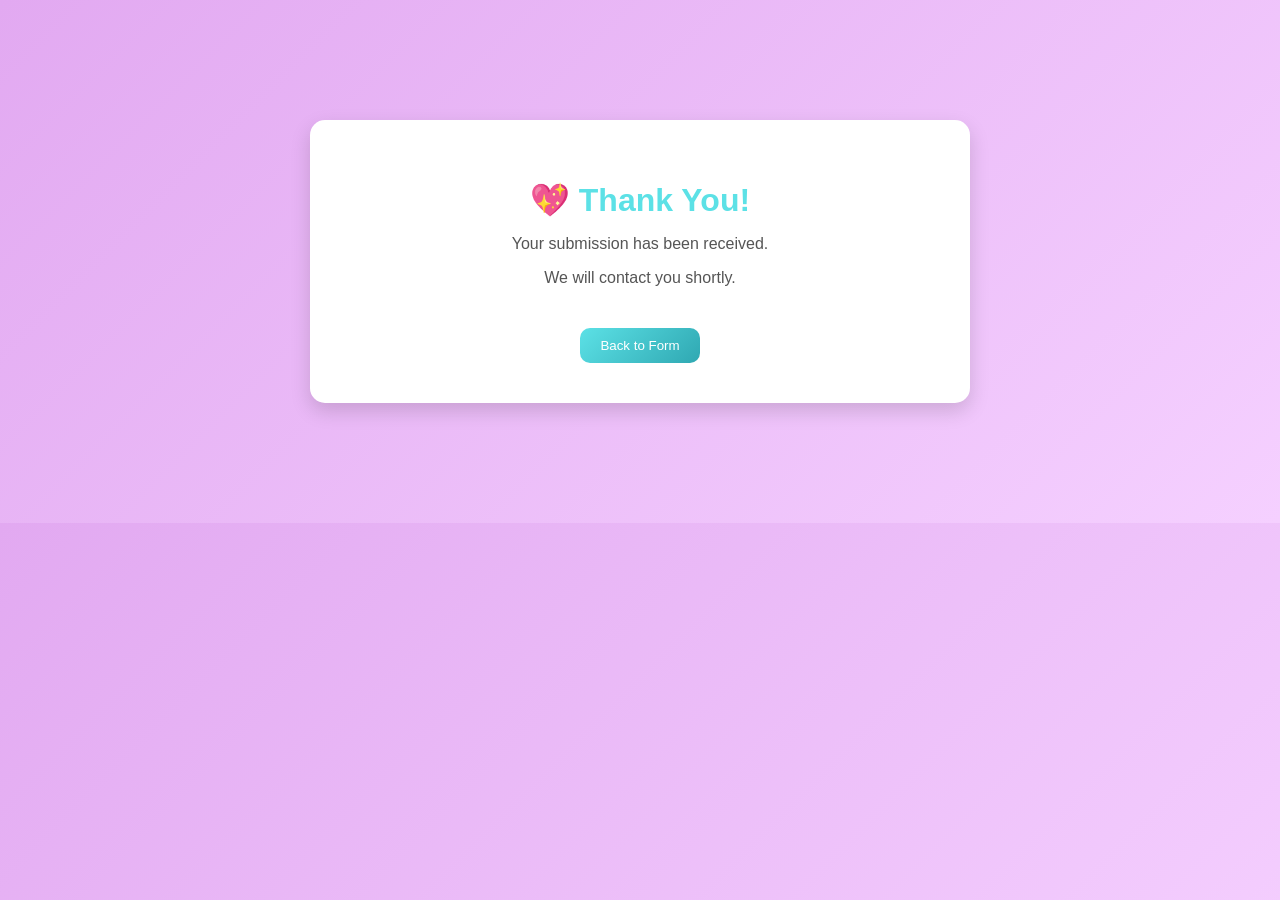
<file: homework2/thankyou.html>
<!DOCTYPE html>
<html lang="en">
<head>
<meta charset="UTF-8">
<title>Thank You</title>

<style>
body {
    font-family: 'Segoe UI', Arial, sans-serif;
    background: linear-gradient(135deg, #E2A9F1, #f5d0ff);
    margin: 0;
}

/* CARD */
.container {
    max-width: 600px;
    margin: 120px auto;
    background: white;
    padding: 40px 30px;
    border-radius: 15px;
    text-align: center;
    box-shadow: 0 8px 20px rgba(0,0,0,0.15);
}

/* TEXT */
h1 {
    color: #5CE1E6;
    margin-bottom: 15px;
}

p {
    color: #555;
    font-size: 16px;
}

/* BUTTON */
button {
    margin-top: 25px;
    padding: 10px 20px;
    background: linear-gradient(135deg, #5CE1E6, #2fa8b2);
    color: white;
    border: none;
    border-radius: 10px;
    cursor: pointer;
    transition: 0.2s;
}

button:hover {
    transform: scale(1.05);
}
</style>
</head>

<body>

<div class="container">

    <h1>💖 Thank You!</h1>

    <p>Your submission has been received.</p>
    <p>We will contact you shortly.</p>

    <button onclick="goBack()">Back to Form</button>

</div>

<script>
function goBack() {
    window.location.href = "homework3.html";
}
</script>

</body>
</html>
</file>
<file: homework 4/style.css>
body {
    font-family: Arial, sans-serif;
    margin: 0;
    padding-top: 120px;   
    background-color: #E2A9F1;
    line-height: 1.4;
}


#header {
    position: fixed;
    top: 0;
    left: 0;
    width: 100%;
    background-color: #C1FF72;
    text-align: center;
    padding: 6px 10px;   /* MUCH smaller */
    z-index: 1000;
    box-shadow: 0 2px 6px rgba(0,0,0,0.2);
}

/* Logo smaller + centered */
.logo {
    max-width: 60px;
    display: block;
    margin: 0 auto;
}

/* Header text cleaned up */
#header h1 {
    font-size: 18px;
    margin: 4px 0;
}

#header h2 {
    font-size: 13px;
    margin: 0;
}

/* Navigation */
#header nav {
    margin-top: 4px;
}

#header nav a {
    margin: 0 8px;
    text-decoration: none;
    font-weight: bold;
    color: #333;
}

#header nav a:hover {
    text-decoration: underline;
}

/* =====================
   FORM AREA
===================== */
#form-section {
    width: 85%;
    max-width: 900px;
    margin: 20px auto;
    background: white;
    padding: 18px;
    border-radius: 10px;
    box-shadow: 0 2px 10px rgba(0,0,0,0.15);
}

fieldset {
    margin-bottom: 15px;
    padding: 12px;
    border: 1px solid #ccc;
    border-radius: 6px;
}

legend {
    font-weight: bold;
}

input, select {
    padding: 7px;
    margin-top: 5px;
    width: 100%;
    max-width: 320px;
    border: 1px solid #bbb;
    border-radius: 4px;
    box-sizing: border-box;
}

/* Checkbox fix */
input[type="checkbox"] {
    width: auto;
}

/* Errors */
.error {
    color: red;
    font-size: 0.85em;
}

/* =====================
   IFRAME
===================== */
#iframe-section {
    width: 85%;
    max-width: 900px;
    margin: 20px auto;
}

iframe {
    width: 100%;
    border: 1px solid #ccc;
    border-radius: 6px;
}

/* =====================
   FOOTER
===================== */
#footer {
    position: fixed;
    bottom: 0;
    width: 100%;
    background-color: #C1FF72;
    text-align: center;
    padding: 8px;
    font-size: 13px;
    box-shadow: 0 -2px 6px rgba(0,0,0,0.2);
}
</file>
<file: homework1/style.css>
/*
Program name: style.css
Author: Minatu Anifata
Date created: Feb 23, 2026
Version: 1.2
Description: CSS for We Care Medical Clinic Patient Registration Form (spacious layout)
*/

/* Colors harmonized with logo: #5CE1E6, #C1FF72, #E2A9F1 */
body {
    font-family: Arial, sans-serif;
    background-color: #E2A9F1; /* light lavender from logo */
    color: #333333;
    margin: 0;
    padding: 0;
}

h1, h2 {
    font-family: 'Verdana', sans-serif;
    color: #5CE1E6; /* turquoise from logo */
    text-align: center;
}

#header, #footer {
    text-align: center;
    padding: 25px 15px;
    background-color: #C1FF72; /* soft green from logo */
}

#form-section {
    width: 90%; /* wider form */
    max-width: 1200px; /* prevent it from getting too wide on big screens */
    margin: 30px auto;
    padding: 30px;
    background-color: #ffffff;
    border-radius: 12px;
    box-shadow: 0 0 15px #aaa;
}

table {
    width: 100%;
    border-collapse: separate;
    border-spacing: 20px; /* more spacing between cells */
}

td {
    padding: 10px 5px;
    vertical-align: top;
}

input[type="text"],
input[type="password"],
input[type="email"],
input[type="tel"],
input[type="date"],
select,
textarea {
    width: 100%; /* make inputs full width of their table cell */
    padding: 8px 10px;
    font-size: 1em;
    border: 1px solid #5CE1E6;
    border-radius: 6px;
    box-sizing: border-box;
}

input[type="submit"], input[type="reset"], button {
    padding: 12px 20px;
    margin: 15px;
    font-size: 1em;
    background-color: #5CE1E6;
    color: white;
    border: none;
    border-radius: 6px;
    cursor: pointer;
}

input[type="submit"]:hover, input[type="reset"]:hover, button:hover {
    background-color: #2fa8b2;
}

textarea {
    resize: vertical;
}

#sliderValue {
    font-weight: bold;
    color: #5CE1E6;
    margin-left: 10px;
}

/* Make the table responsive on smaller screens */
@media (max-width: 768px) {
    table, tr, td {
        display: block;
        width: 100%;
    }

    td {
        margin-bottom: 15px;
    }

    td:first-child {
        font-weight: bold;
    }
}
</file>
<file: homework2/styles.css>
body {
    font-family: "Segoe UI", Arial, sans-serif;
    background: linear-gradient(135deg, #f3e8ff, #ede9fe);
    margin: 0;
    padding: 20px;
    color: #2c2c2c;
}

/* TITLE */
h1 {
    text-align: center;
    color: #5b21b6;
    margin-bottom: 25px;
}

/* FORM WRAPPER */
form {
    width: 70%;
    margin: auto;
}

/* FIELDSETS = CARD STYLE */
fieldset {
    background: white;
    border: 2px solid #e9d5ff;
    border-radius: 14px;
    padding: 20px;
    margin-bottom: 20px;

    box-shadow: 0 6px 18px rgba(91, 33, 182, 0.12);
}

/* LEGENDS */
legend {
    font-weight: bold;
    color: #6d28d9;
    padding: 0 10px;
}

/* LABEL + INPUT ALIGNMENT FIX */
input, select, textarea {
    width: 100%;
    padding: 10px 12px;
    margin-top: 6px;
    margin-bottom: 12px;

    border: 1px solid #d8b4fe;
    border-radius: 10px;

    outline: none;
    box-sizing: border-box;
    font-size: 14px;
}

/* FOCUS EFFECT */
input:focus, select:focus, textarea:focus {
    border-color: #7c3aed;
    box-shadow: 0 0 6px rgba(124, 58, 237, 0.25);
}

/* ERROR TEXT */
.error {
    color: #dc2626;
    font-size: 12px;
    margin-top: -8px;
    margin-bottom: 10px;
    display: block;
}

/* BUTTONS */
button {
    padding: 10px 16px;
    margin: 5px;
    border: none;
    border-radius: 10px;
    cursor: pointer;

    font-weight: bold;
    transition: 0.2s ease-in-out;
}

/* REVIEW BUTTON */
button[type="button"] {
    background: #7c3aed;
    color: white;
}

/* SUBMIT BUTTON */
button[type="submit"] {
    background: #22c55e;
    color: white;
}

/* RESET BUTTON */
button[type="reset"] {
    background: #ef4444;
    color: white;
}

button:hover {
    transform: translateY(-2px);
    opacity: 0.9;
}

/* REVIEW SECTION */
#reviewSection {
    width: 70%;
    margin: 30px auto;
    padding: 20px;

    background: white;
    border-radius: 14px;

    box-shadow: 0 8px 22px rgba(91, 33, 182, 0.15);
    border: 2px solid #e9d5ff;
}

/* TABLE */
table {
    width: 100%;
    border-collapse: collapse;
    border-radius: 10px;
    overflow: hidden;
}

/* HEADER */
th {
    background: #6d28d9;
    color: white;
    padding: 12px;
    text-align: left;
}

/* CELLS */
td {
    padding: 10px;
    border-bottom: 1px solid #eee;
}

/* ROW HOVER */
tr:hover {
    background: #f5f3ff;
}

/* PASS / ERROR */
.pass {
    color: #16a34a;
    font-weight: bold;
}

.errorText {
    color: #dc2626;
    font-weight: bold;
}
</file>
<file: homework3/styles.css>
/*
Program name: style.css
Author: Minatu Anifata
Version: 1.1
Description: We Care Medical Clinic Registration Form Styling
*/

body {
    font-family: Arial, sans-serif;
    background-color: #E2A9F1;
    margin: 0;
    padding: 0;
}

/* HEADER */

#header {
    text-align: center;
    padding: 10px;
    background-color: #C1FF72;
}

.logo {
    max-width: 100px;
    display: block;
    margin: 5px auto;
}

/* FORM CONTAINER */

#form-section {
    width: 60%;
    max-width: 700px;
    margin: 15px auto;
    padding: 15px;
    background: white;
    border-radius: 8px;
    box-shadow: 0 0 6px rgba(0,0,0,0.2);
}

/* FIELDSETS */

fieldset {
    margin-bottom: 8px;
    padding: 8px;
}

legend {
    font-weight: bold;
    font-size: 0.95em;
}

/* LABEL + INPUT INLINE */

label {
    display: inline-block;
    width: 120px;
    font-size: 0.9em;
}

input {
    width: 55%;
    padding: 4px;
    margin-bottom: 6px;
    border: 1px solid #5CE1E6;
    border-radius: 4px;
    font-size: 0.9em;
}

/* SHORT MIDDLE INITIAL */

#mi {
    width: 40px;
}

/* BUTTONS */

input[type="submit"],
input[type="reset"] {
    padding: 5px 10px;
    margin: 5px;
    background-color: #5CE1E6;
    color: white;
    border: none;
    border-radius: 4px;
    cursor: pointer;
}

input[type="submit"]:hover,
input[type="reset"]:hover {
    background-color: #2fa8b2;
}
</file>
